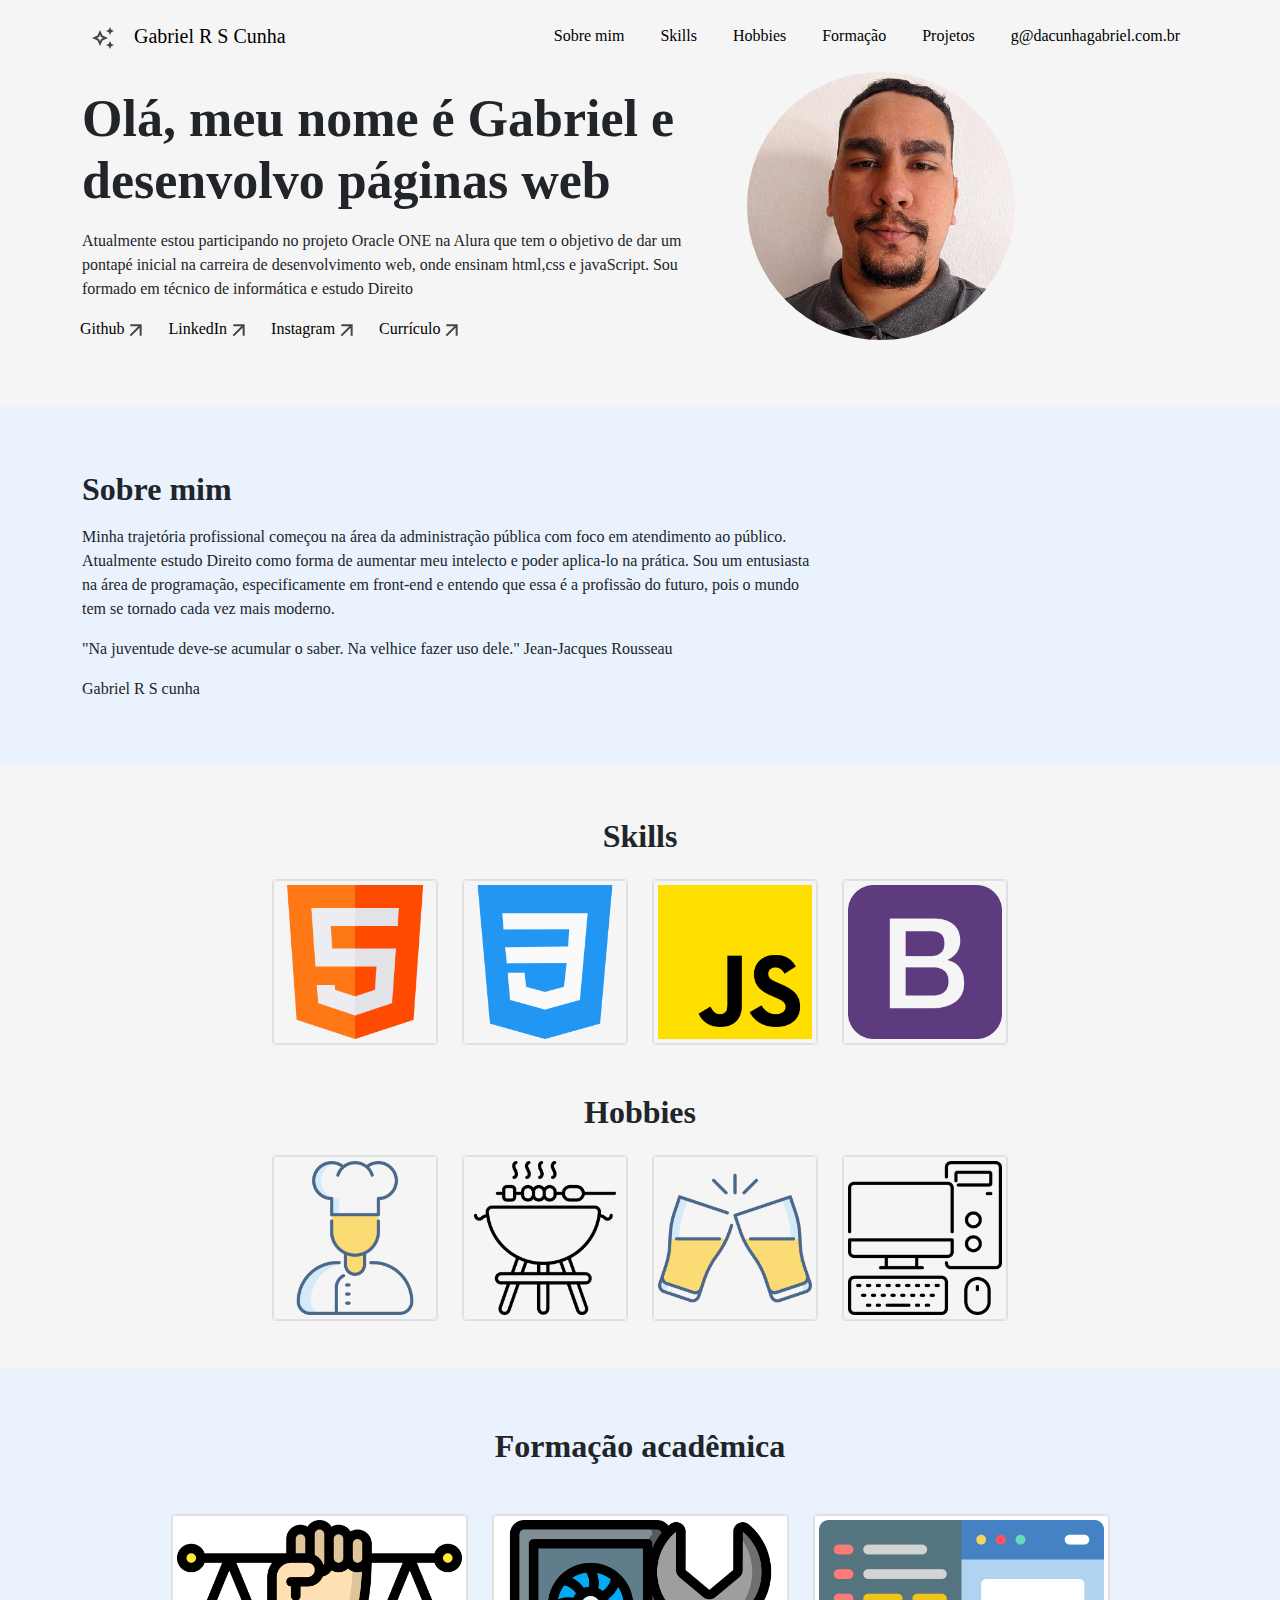
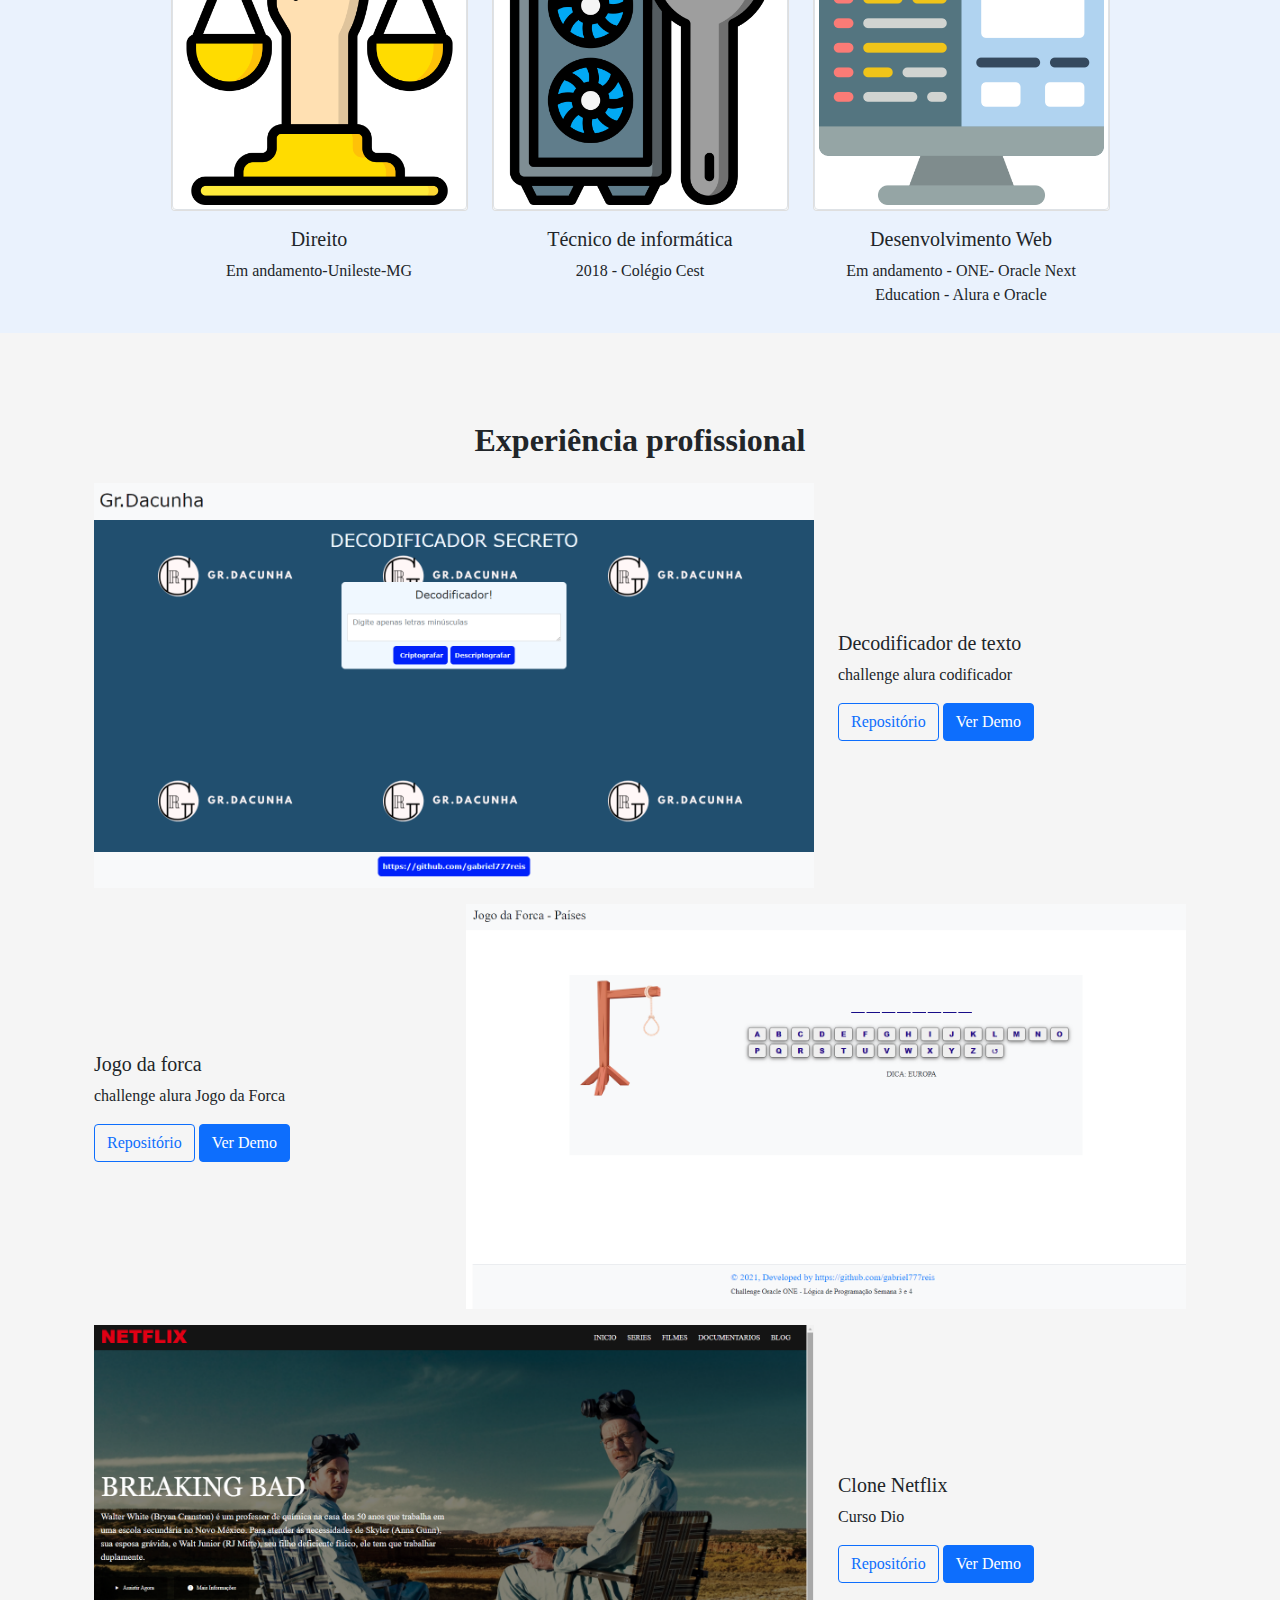
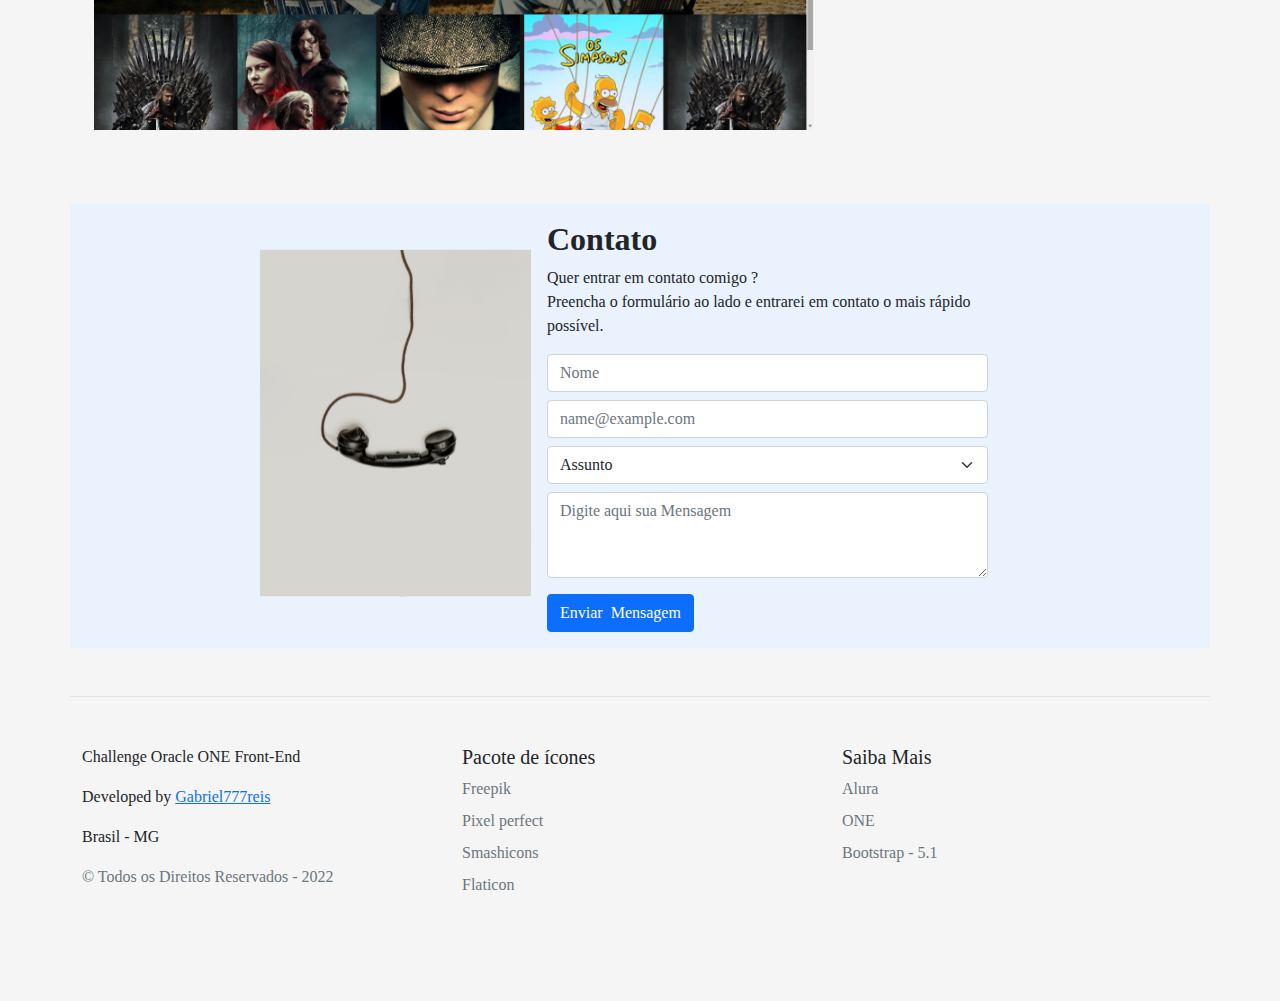
<file: index.html>
<!DOCTYPE html>
<html lang="pt-br">
<head>
    <meta charset="UTF-8">
    <meta http-equiv="X-UA-Compatible" content="IE=edge">
    <meta name="viewport" content="width=device-width, initial-scale=1.0">
        <!-- Bootstrap -->
    <link rel="stylesheet" href="bootstrap-5.1.3-dist/css/bootstrap.min.css"> 
    <link rel="stylesheet" href="https://cdn.jsdelivr.net/npm/bootstrap-icons@1.8.1/font/bootstrap-icons.css">
    <link rel="icon" href="/docs/5.1/assets/img/favicons/favicon.ico">

    <link rel="stylesheet" href="style.css">

    <title>My PortFolio</title>

</head>
<body>
    
    <nav  class="navbar navbar-expand-lg  sticky-top  my-2  " id="navbar-fixa" >

        <div class="container ">
           
                <a class="navbar-brand" href="#">
                    <img  src="img/Group.svg" alt="" >
                </a>
                <a class="navbar-brand" href="#">Gabriel R S Cunha</a>

                <button class="navbar-toggler" type="button" data-bs-toggle="collapse" data-bs-target="#navbarNavAltMarkup" aria-controls="navbarNavAltMarkup" aria-expanded="false" aria-label="Toggle navigation">
                <span class="navbar-toggler-icon"><i class="bi bi-three-dots"></i></span>
                </button>   
         
          
                <div class="collapse navbar-collapse justify-content-md-end" id="navbarNavAltMarkup">
                        <div class="navbar-nav">
                    
                        
                        <a class="nav-link" href="#sobre">Sobre mim</a>
                        <a class="nav-link" href="#card-skills">Skills</a>
                        <a class="nav-link" href="#card-skills">Hobbies</a>
                        <a class="nav-link" href="#formacao">Formação</a>
                        <a class="nav-link" href="#experiencia-proficional">Projetos</a>
                        <a class="nav-link" href="#formulario">g@dacunhagabriel.com.br</a>
                        
                    
                        </div>
                    </div>
            
                 
        </div>
    </nav>

<!-- inicio da apresentaão  -->

     <div class="container titulo-ola">

        <div class="row ">
             
                    <div class="col-md-7">
                            <p >
                            <h1 style="font-weight:bold; " >Olá, meu nome é Gabriel  e desenvolvo páginas web</h1>
                            </p>

                            <p>
                             Atualmente estou participando no projeto Oracle ONE na Alura que tem o objetivo de dar um pontapé inicial na carreira de desenvolvimento web, onde ensinam html,css e javaScript. Sou formado em técnico de informática e estudo Direito
                            </p>
                  
                    <div class="row ">
                        <div class="col-sm-12 p-0">
                            <ol class="lista_links ">

                                <li><a href="https://github.com/gabriel777reis">Github</a><img src="img/arrow_back_black_24dp 1.svg"></li>
                                <li><a href="https://www.linkedin.com/in/gr-dacunha-587b9a209/">LinkedIn</a><img src="img/arrow_back_black_24dp 1.svg"></li>
                                <li><a href="https://www.instagram.com/gr.dacunha/">Instagram</a><img src="img/arrow_back_black_24dp 1.svg"></li>
                                <li><a href="curriculo.html">currículo</a><img src="img/arrow_back_black_24dp 1.svg"></li>
                                                        
                            </ol>
                        </div>
                    </div>
                            
                          
                    </div>
            
                    <div class="col-sm-5  ">
                        <img src="img/foto-perfil.jfif"   id="apresentacao-img" >

                    </div>
        </div>
     
    </div>  

      <!-- inicio do sobre -->
      <div class=" container-fluid  my-5 py-5 sobre_mim" id="sobre">

        <div class="container">
           <div class="row  ">  

            
                    <div class="col-md-8  ">
                       
                        <p><h3 class="mt-1 ">Sobre mim</h3></p>
                        <p >
                            Minha trajetória profissional começou na área da administração pública com foco em atendimento ao público.
                             Atualmente estudo Direito como forma de aumentar meu intelecto e poder aplica-lo na prática. Sou um entusiasta na área de programação,
                             especificamente em front-end e entendo que essa é a profissão do futuro, pois o mundo tem se tornado cada vez mais moderno.


                        </p>
                        <p>
                            
                        "Na juventude deve-se acumular o saber. Na velhice fazer uso dele."
                        Jean-Jacques Rousseau
                        </p>
                        <p>
                            Gabriel R S cunha
                        </p>
                   
                    </div>

            </div>
        </div>    
    </div>  


    <!-- inicio do card skills -->
    <div class="container  my-5  card-skills" id="card-skills">
      
       
            <div class="row text-center">
                <div class="col-12  ">
                    <h3 class="mb-4 mt-1 ">Skills</h3>
                </div>   
            </div>
        
        
            <div class="row justify-content-md-center card-bloco1" >

            
                <div class="col-sm-2 " >  
                    <div class="card ">
                        <img src="img/html-5.png" alt=""class="img-thumbnail">
                    </div>
                </div>

                <div class="col-sm-2">  
                    <div class="card">
                        <img src="img/css-3.png" alt=""class="img-thumbnail">
                    </div>
                </div>

                <div class="col-sm-2">  
                    <div class="card">
                        <img src="img/js.png" alt=""class="img-thumbnail">
                    </div>
                </div>

                <div class="col-sm-2">  
                    <div class="card">
                        <img src="img/bootstrap.png" alt=""class="img-thumbnail">
                    </div>
                </div>

        
            </div>
        
            
                <!--inicio do card hobbies -->
            
             <div class="hobbies">
                    <div class="row text-center">
                        <div class="col-12  ">
                            <h3 class="my-4 mt-5 ">Hobbies</h3>
                        </div>   
                    </div>
                
                    <div class="row  justify-content-md-center card-bloco2">

                        
                            <div class="col-sm-2">  
                                <div class="card">
                                    <img src="img/chefe-de-cozinha.png" alt="" class="img-thumbnail">
                                </div>
                            </div>

                            <div class="col-sm-2">  
                                <div class="card">
                                    <img src="img/churrasco.png" alt="" class="img-thumbnail">
                                </div>
                            </div>

                            <div class="col-sm-2">  
                                <div class="card">
                                    <img src="img/felicidades.png" alt="" class="img-thumbnail">
                                </div>
                            </div>

                            <div class="col-sm-2">  
                                <div class="card">
                                    <img src="img/computador.png" alt=" " class="img-thumbnail">
                                </div>
                            </div>

                
                    
                </div>           

            </div> 
            
           </div> <!-- fim do container geral dos card -->


  <!-- formacao academica  -->
  
    <div class="container-fluid  my-5  " id="formacao">
        <div class="row justify-content-md-center ">
        
        <div class="row">
            <div class="col-12 ">
                <h3 class="my-5 ">Formação acadêmica</h3>
            </div>   
        </div>
           

                 
                <div class="col-sm-3">  
                    <div class="card">
                        <img src="img/balancas.png" alt="" class="img-thumbnail">
                    </div>

                    <div class="card-body">
                       
                        <h5 class="card-title">Direito</h5>
                        <p class="card-text">Em andamento-Unileste-MG</p>
                        
                        
                    </div>
                </div>
    
                <div class="col-sm-3">  
                    <div class="card">
                        <img src="img/torre-de-pc.png" alt="" class="img-thumbnail">
                    </div>

                    <div class="card-body" >
                       
                        <h5 class="card-title"> Técnico de informática </h5>
                        <p class="card-text">2018 - Colégio Cest</p>
                        
                    </div>

                </div>
    
                <div class="col-sm-3">  
                    <div class="card">
                        <img src="img/desenvolvimento-web.png" alt="" class="img-thumbnail">
                    </div>

                    <div class="card-body">
                       
                        <h5 class="card-title">Desenvolvimento Web</h5>
                        <p class="card-text">Em andamento - ONE- Oracle Next Education - Alura e Oracle</p>
                        
                    </div>
                </div>
    

        </div>

    </div>     <!--  fim da fiv container formacao proficional  -->
   
   <!--topico de experiencia proficional   -->
    
   <div class="container p-4 title-experiencia" id="experiencia-proficional">
        
        <div class="row text-center">
            <div class="col-12 my-3">
                <h3>Experiência profissional</h3>
            </div>
        </div>
        
        <div class="row mb-3">
              
            <div class="col-md-8">
                <img src="img/decodificador.png" alt="" class="img-fluid">
            </div>

            <div class="col-md-4 m-auto">
               
                <h5>Decodificador de texto</h5>
                <p>challenge alura codificador</p>
                <a class="btn btn-outline-primary " href="https://github.com/gabriel777reis/challenge_oracleOne">Repositório</a>
                <a  class="btn btn-primary" href="https://gabriel777reis.github.io/challenge_oracleOne/">Ver Demo</a>

            </div>

        </div>

        <div class="row mb-3">
            
            <div class="col-md-4 m-auto">
               
                <h5>Jogo da forca </h5>
                <p>challenge alura Jogo da Forca</p>
                <a class="btn btn-outline-primary " href="https://github.com/gabriel777reis/Challenge-Oracle-ONE-jogo-da-forca">Repositório</a>
                <a  class="btn btn-primary" href="https://gabriel777reis.github.io/Challenge-Oracle-ONE-jogo-da-forca/">Ver Demo</a>

            </div>

            <div class="col-md-8 ">
                <img src="img/forca.png" alt="" class="img-fluid">
            </div>

           

        </div>

        <div class="row ">
              
            <div class="col-md-8 ">
                <img src="img/clone-netflix.png" alt="" class="img-fluid">
            </div>

            <div class="col-md-4 m-auto">
               
                <h5 >Clone Netflix</h5>
                <p>Curso Dio</p>
                <a class="btn btn-outline-primary " href="https://github.com/gabriel777reis/clonenetflix">Repositório</a>
                <a  class="btn btn-primary" href="https://gabriel777reis.github.io/clonenetflix/">Ver Demo</a>
            </div>

        </div>

    </div>  

<!-- inicio do formulario -->
   

      
    <div class="container ">
       
        <form class="row  needs-validation " novalidate id="formulario" method="POST" >

            <div class="row justify-content-md-center my-3">
                        
                        <div class="col-md-3 p-1">
                            <img src="img/imagem-contato.svg" alt="" class="img-formulario img-fluid">
                        </div>

                <div class="col-md-5 ">

                    <div class="row ">
                            <h3 class=" ">Contato</h3> 
                    
                        <div >
                            <p>Quer entrar em contato comigo ?<br> Preencha o formulário ao lado e entrarei em contato o mais rápido possível.</p>
                        </div>
                    </div>


                        <div class="mb-2">
                            
                            <input type="text" class="form-control" id="nomesobrenome" placeholder="Nome"  required >
                        
                        </div>
                        <div class="mb-2">
                            
                            <input type="email" class="form-control" id="email" placeholder="name@example.com" required>
                        </div>

                        <div class="mb-2">
                            <select  class="form-select" aria-label="Default select example" id="assunto" required>
                                <option selected disabled value="">Assunto</option>
                                <option value="1">Duvidas</option>
                                <option value="2">Trabalho</option>
                                <option value="3">Outros</option>
                            </select>
                        </div>

                        <div class="mb-3">
                            <textarea type="text" class="form-control" id="mensagem" rows="3" placeholder="Digite aqui sua Mensagem"></textarea>
                        </div>
                        
                            <div class="col-12">
                                <input type="submit" value="Enviar  Mensagem" class="btn btn-primary"> 
                            </div>
                            
                 </div>

           </div>
        </form>
   
    </div>   <!-- fim da div container -->



    <div class="container rodape">
        <footer class="row row-cols-3 py-5 my-5 border-top">
          <div class="col">
           <p>Challenge Oracle ONE Front-End</p>
            <p>Developed by <a href="https://github.com/gabriel777reis"> Gabriel777reis</a></p>
            <p>Brasil - MG</p>
            <p class="text-muted justify-content-center">&copy;  Todos os Direitos Reservados - 2022 </p>
          
        </div>
      
        
      
          <div class="col">
            <h5>Pacote de ícones</h5>
            <ul class="nav flex-column">
              <li class="nav-item mb-2"><a href="https://www.flaticon.com/br/icones-gratis/html-5" class="nav-link p-0 text-muted"> Freepik</a></li>
              <li class="nav-item mb-2"><a href="https://www.flaticon.com/br/icones-gratis/html-5" class="nav-link p-0 text-muted">Pixel perfect</a></li>
              <li class="nav-item mb-2"><a href="https://www.flaticon.com/br/icones-gratis/escalas" class="nav-link p-0 text-muted"> Smashicons</a></li>
              <li class="nav-item mb-2"><a href="https://www.flaticon.com/br/" class="nav-link p-0 text-muted">Flaticon</a></li>
            </ul>
          </div>
      
          <div class="col">
            <h5>Saiba Mais</h5>
            <ul class="nav flex-column">
              <li class="nav-item mb-2"><a href="https://www.alura.com.br/" class="nav-link p-0 text-muted">Alura</a></li>
              <li class="nav-item mb-2"><a href="https://www.oracle.com/br/education/oracle-next-education/" class="nav-link p-0 text-muted">ONE</a></li>
              <li class="nav-item mb-2"><a href="https://getbootstrap.com/" class="nav-link p-0 text-muted">Bootstrap - 5.1</a></li>
              
            </ul>
          </div>
          
          
        </footer>
      </div>

    

   

    
 <!-- Inclui todos os plugins compilados (abaixo), ou inclua arquivos separadados se necessário -->
    <script  src="bootstrap-5.1.3-dist/js/bootstrap.bundle.min.js"></script>

    <script src="main.js"></script>
</body>
</html>
</file>
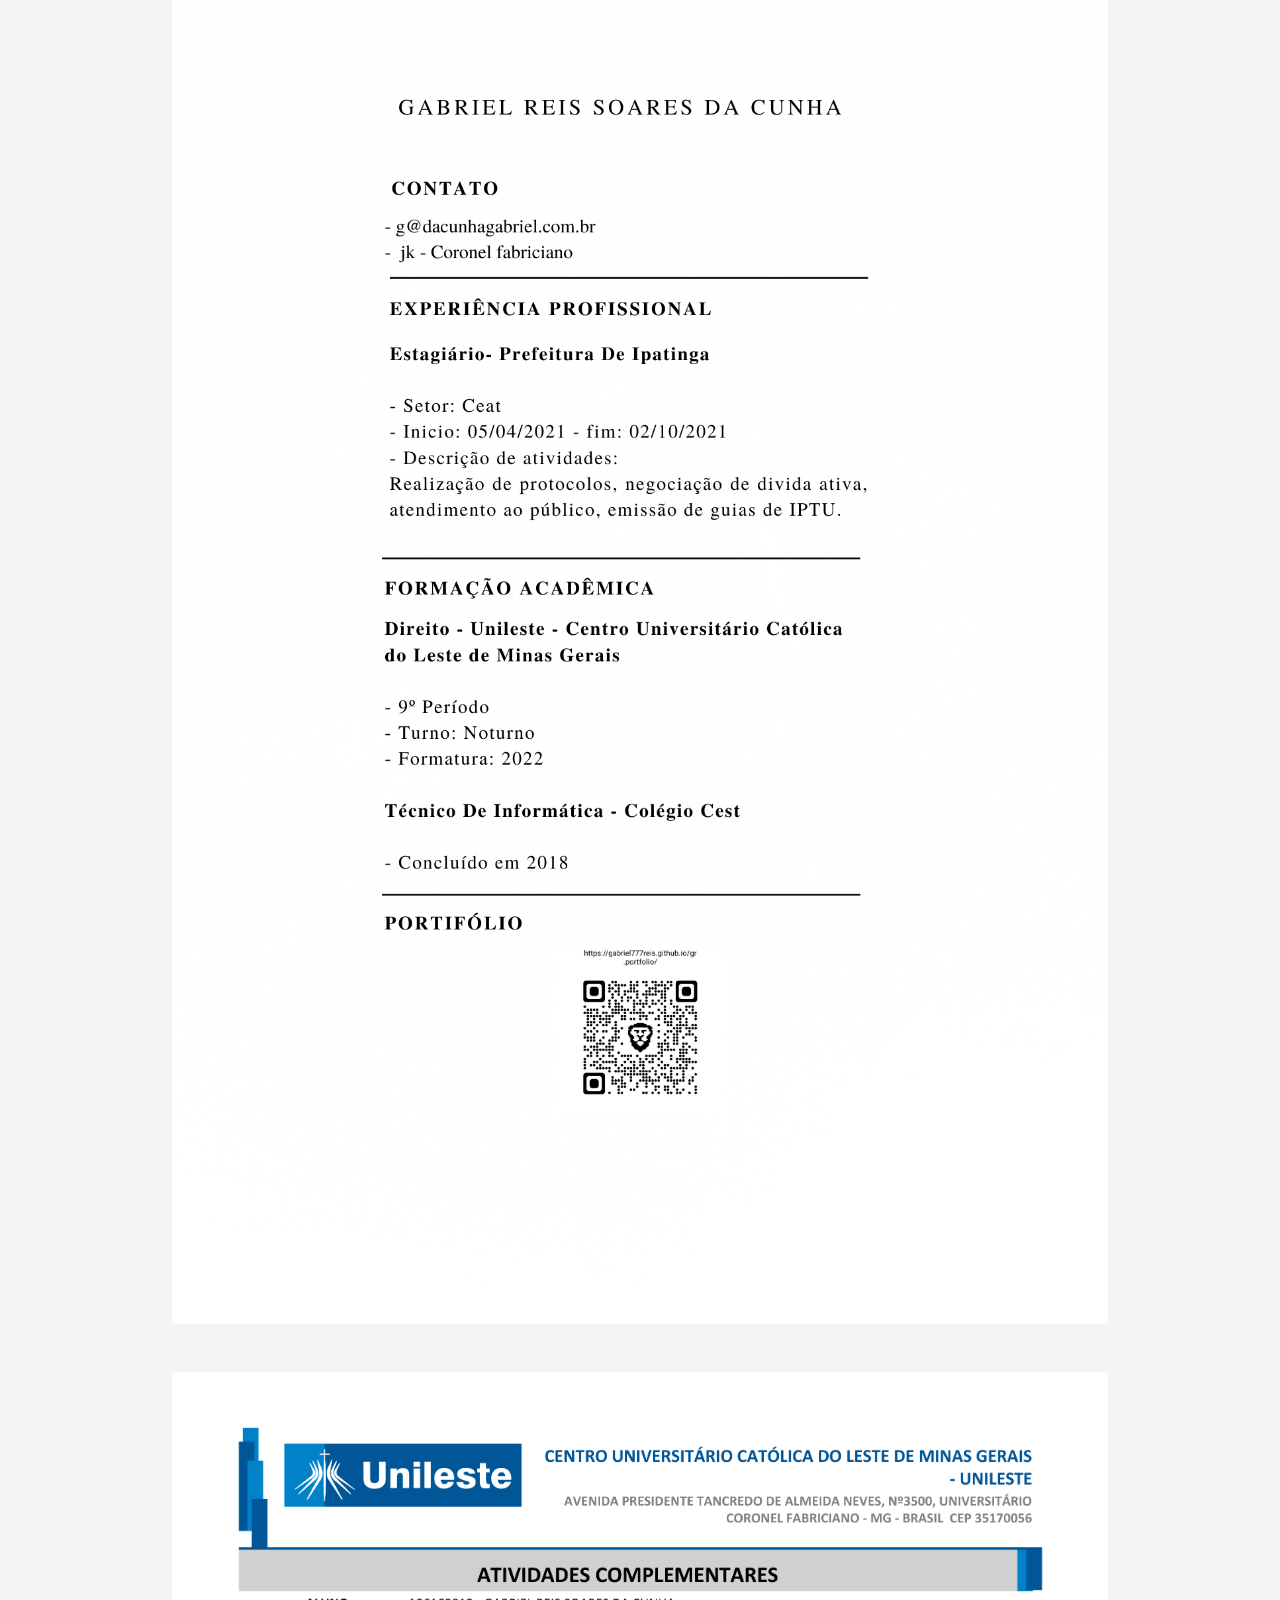
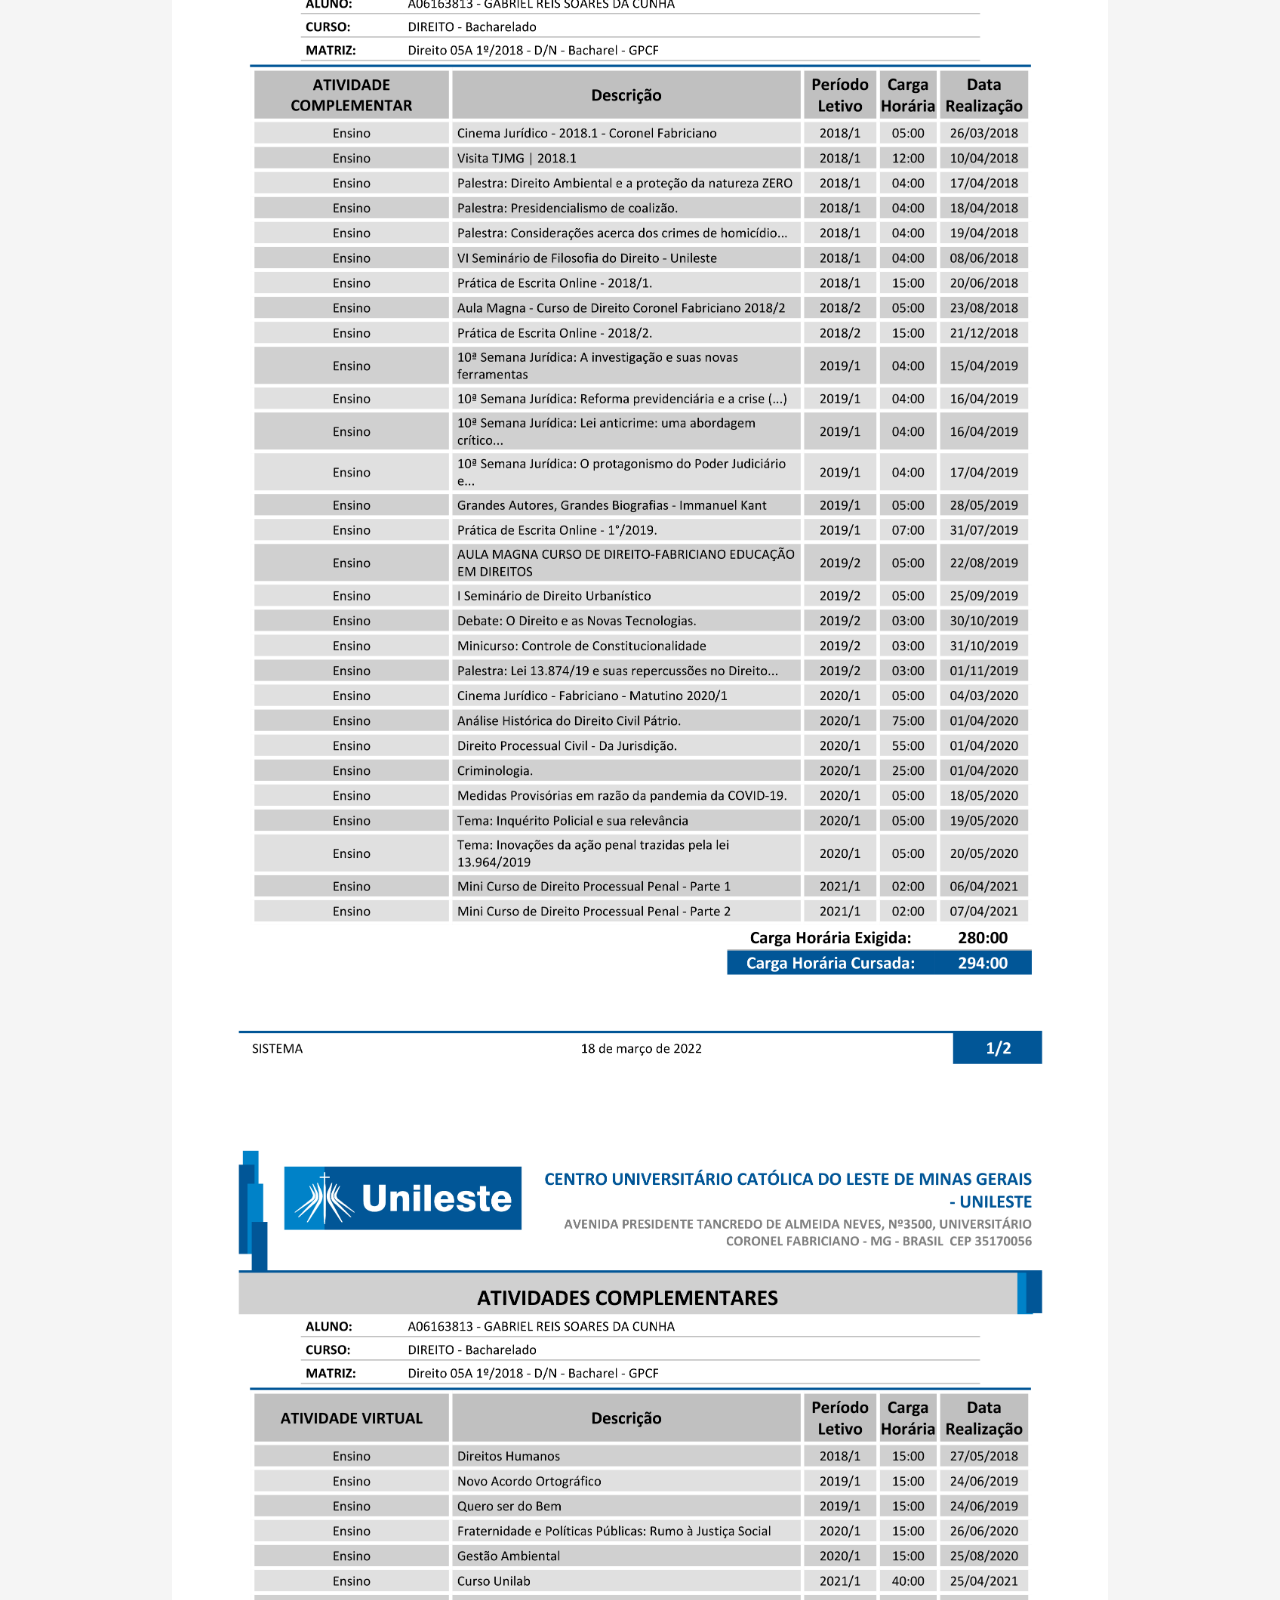
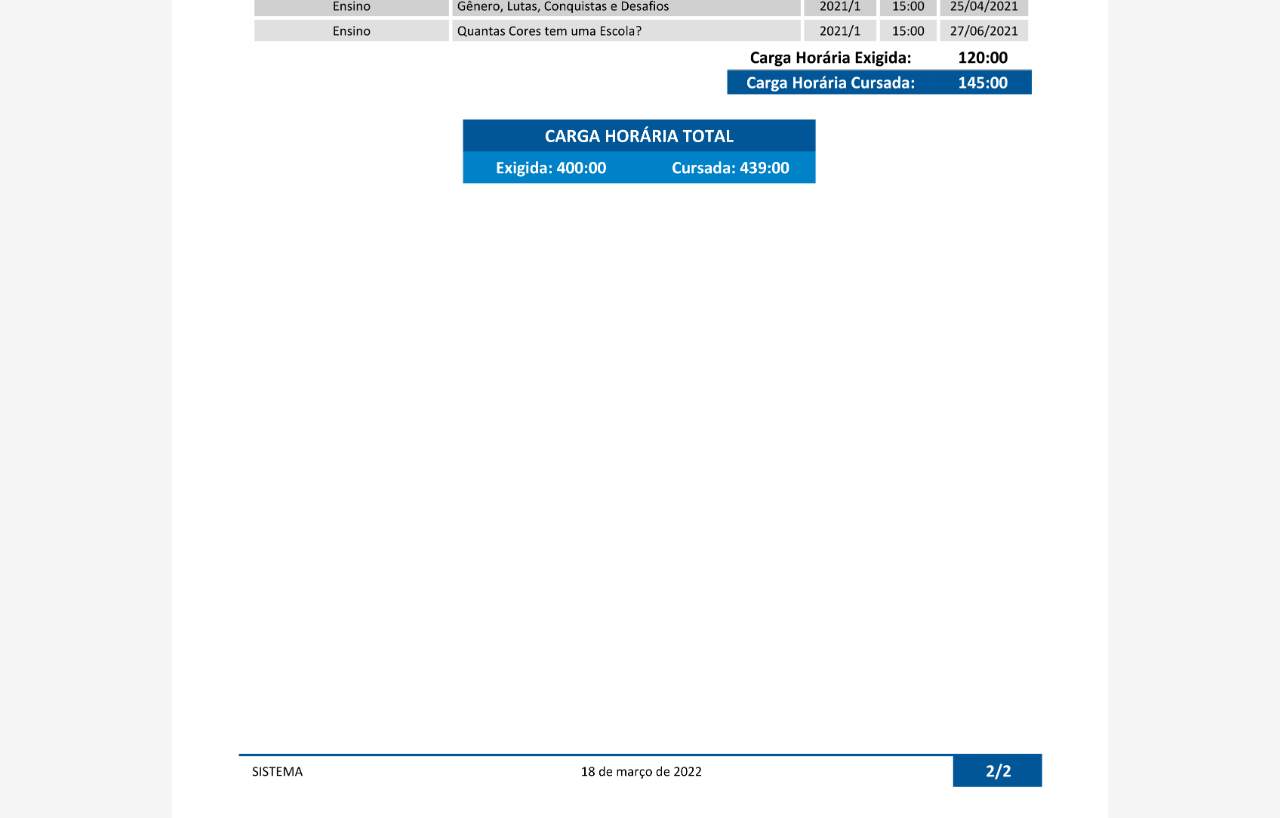
<file: curriculo.html>
<!DOCTYPE html>
<html lang="en">
<head>
    <meta charset="UTF-8">
    <meta http-equiv="X-UA-Compatible" content="IE=edge">
    <meta name="viewport" content="width=device-width, initial-scale=1.0">
    <link rel="stylesheet" href="bootstrap-5.1.3-dist/css/bootstrap.min.css"> 
    <link rel="stylesheet" href="style.css">
    <title>Currículo</title>
</head>
<body>
   

        <div class="container w-75">
            <div class="row">
                <div class="col-12">
                    <img src="img/Currículo.png" class="img-fluid">
                </div>
            </div>
            
        </div>

        <br>
        <br>

        <div class="container w-75">
            <div class="row ">
                <div class="col">
                    <img src="img/atividadecomplementar-unileste-001.png" class="img-fluid">
                    <img src="img/atividadecomplementar-unileste-002.png" class="img-fluid">
                </div>
               
            </div>
           
        </div>
       

<!-- <style>

body{

margin-top: 150px;
margin-bottom: 100px;

   
}

.btn a{

  color: white;
  text-decoration: none;
  
}
</style> -->

 <!-- Inclui todos os plugins compilados (abaixo), ou inclua arquivos separadados se necessário -->
 <script  src="bootstrap-5.1.3-dist/js/bootstrap.bundle.min.js"></script>

 <script src="main.js"></script>
</body>
</html>
</file>
<file: style.css>
html, body{
    font-family: Raleway;
    background-color:#F5F5F5;
    padding: 0;
    margin: 0;
   
   

}


#navbar-fixa{
    background-color:#F5F5F5;
    
}

#navbar-fixa a {
    margin: 0 10px;

}



.navbar-nav a{
    color: black;
   
}

.navbar-brand{
    color: black;
}

.titulo-ola h1{
    font-size: 52px;
}

#apresentacao-img{
    border-radius: 200px;
        width: 268px;
        height: 268px;
    
}

.lista_links{
    display: flex;
    list-style-type: none;
    padding: 0;  
   
}

.lista_links li{
    margin: 0 10px;
    padding: 0;
    text-transform: capitalize;
}

.lista_links a{
    text-decoration: none;
    color: black;
}


.lista_links li:hover{
    background-color: #EAF2FD;
    ;
}



.sobre_mim {
    background: #EAF2FD;
   
    
     
}

.card-skills img{
    background-color:#F5F5F5;
    
}

#formacao{

    padding: 10px;
    text-align: center;
    background: #EAF2FD;
}



.title-experiencia .button{
    width: 100px;
    color: red;
}



#formulario{

    margin-top: 50px;
    
    background: #EAF2FD;
}



h3{
    font-weight: bold;
    font-size: 32px;
}



.img-formulario {
    height: 398px;
    
}


@media screen and (max-width: 600px) { 
  
    .titulo-ola h1
    {
        font-size:26px;
        width: 50%;
    }

    .titulo-ola .col-sm-5{
      position: absolute;
      margin-left: 50%;
      width: 150px;
      height: 150px; 
    }
 
  
    #apresentacao-img
    
    {
        width: 120px;
        height: 120px;
          
    }
    
    .card-bloco1 .col-sm-2 
    {
        width: 45%;
        margin-bottom: 10px;
       justify-content: none;
       margin-left: 10px; 
    }

   
    .card-bloco2 .col-sm-2
    {
        width: 45%;
        margin-bottom: 10px;
       justify-content: none;
       margin-left: 10px; 
    }

    
    #formacao, #card-body, h5
    {
        font-size: 80%;
        margin: 0;
    }

    .card-text
    {
        font-size: 80%;
    }

    .col-sm-3
    {
        width: 30%;
    }

    #experiencia-proficional, h5
    {
        width: 90%;
        margin-top: 10px ;  
    }

    .title-experiencia
    {
        margin: 0;
        padding: 0;
    }
   
    .img-formulario
    {
        display: none;
    }

    .rodape
    {
        width: 80%;
    }
}


@media screen and (max-width: 800px) { 
  
    .titulo-ola h1
    {
        font-size:26px;
        width: 50%;
    }

    .titulo-ola .col-sm-5{
      position: absolute;
      margin-left: 50%;
      width: 150px;
      height: 150px; 
    }
 
  
    #apresentacao-img
    
    {
        width: 120px;
        height: 120px;
          
    }

}
</file>
